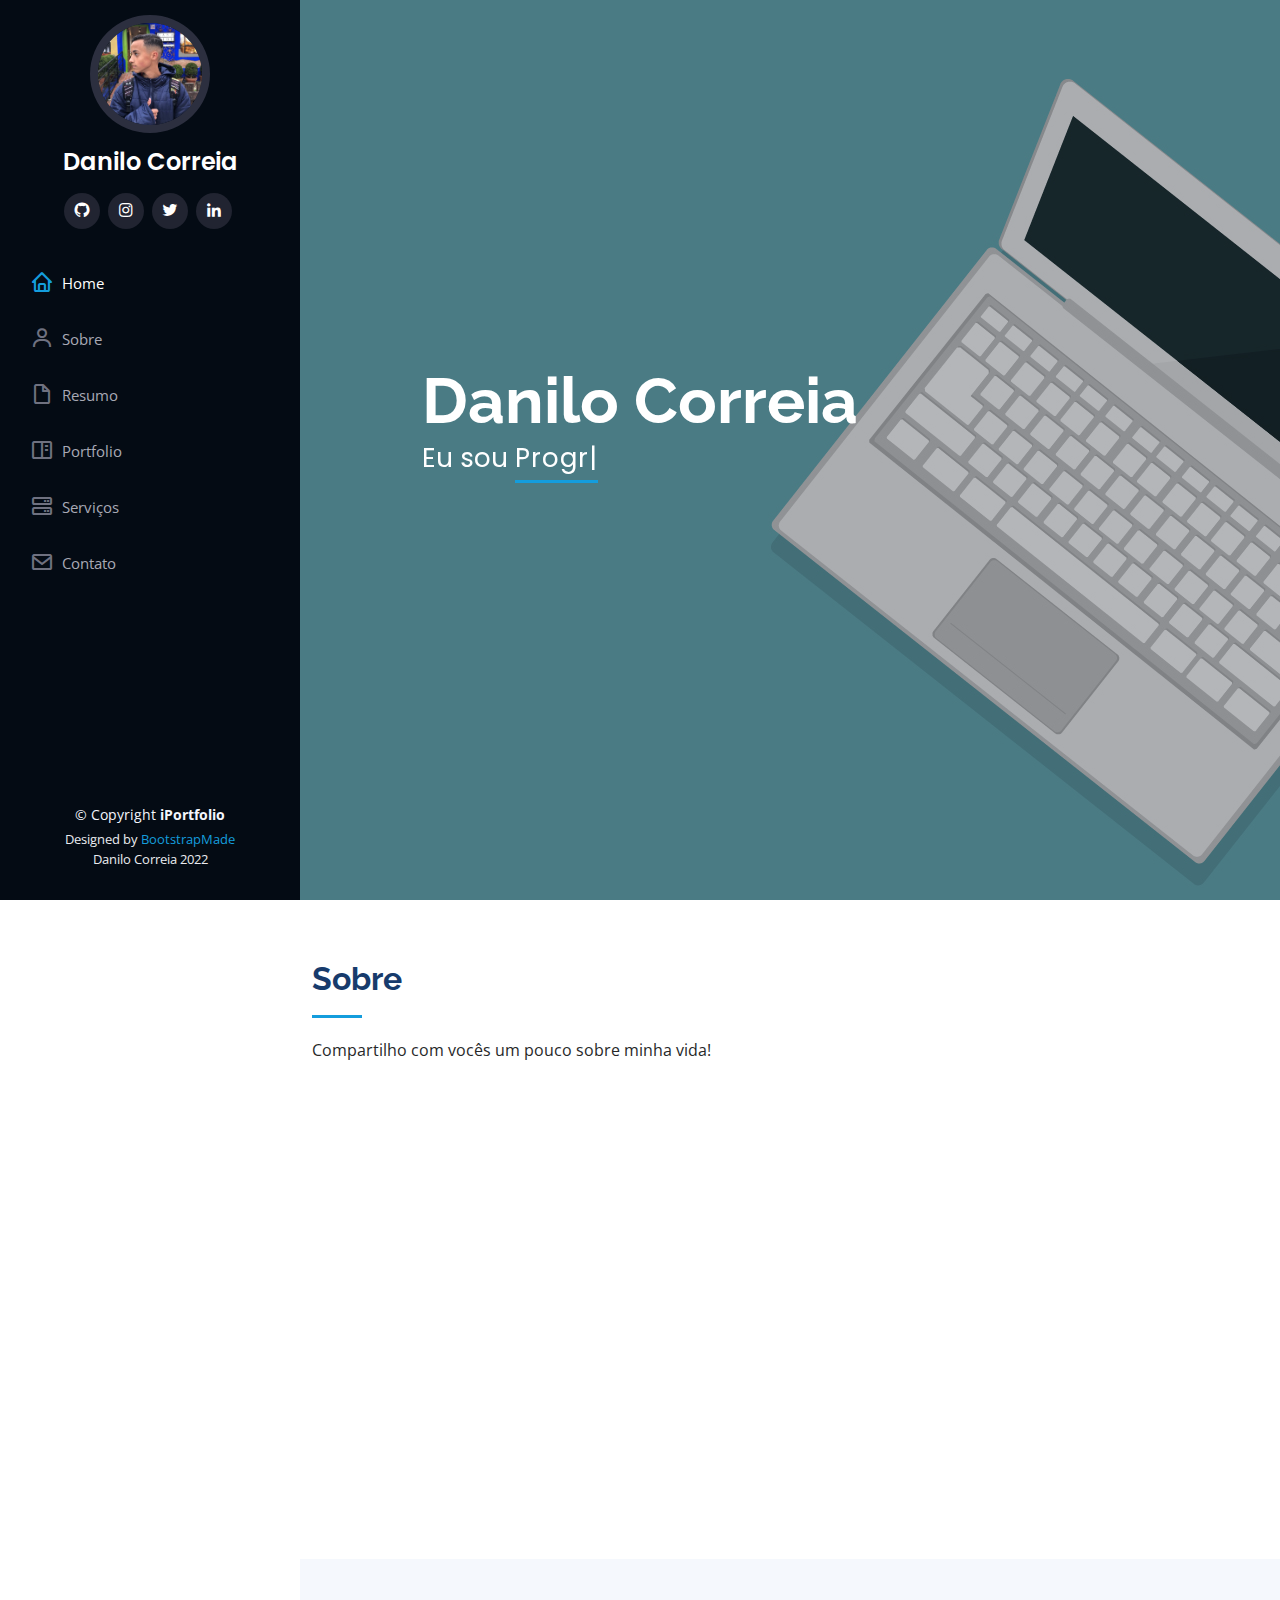
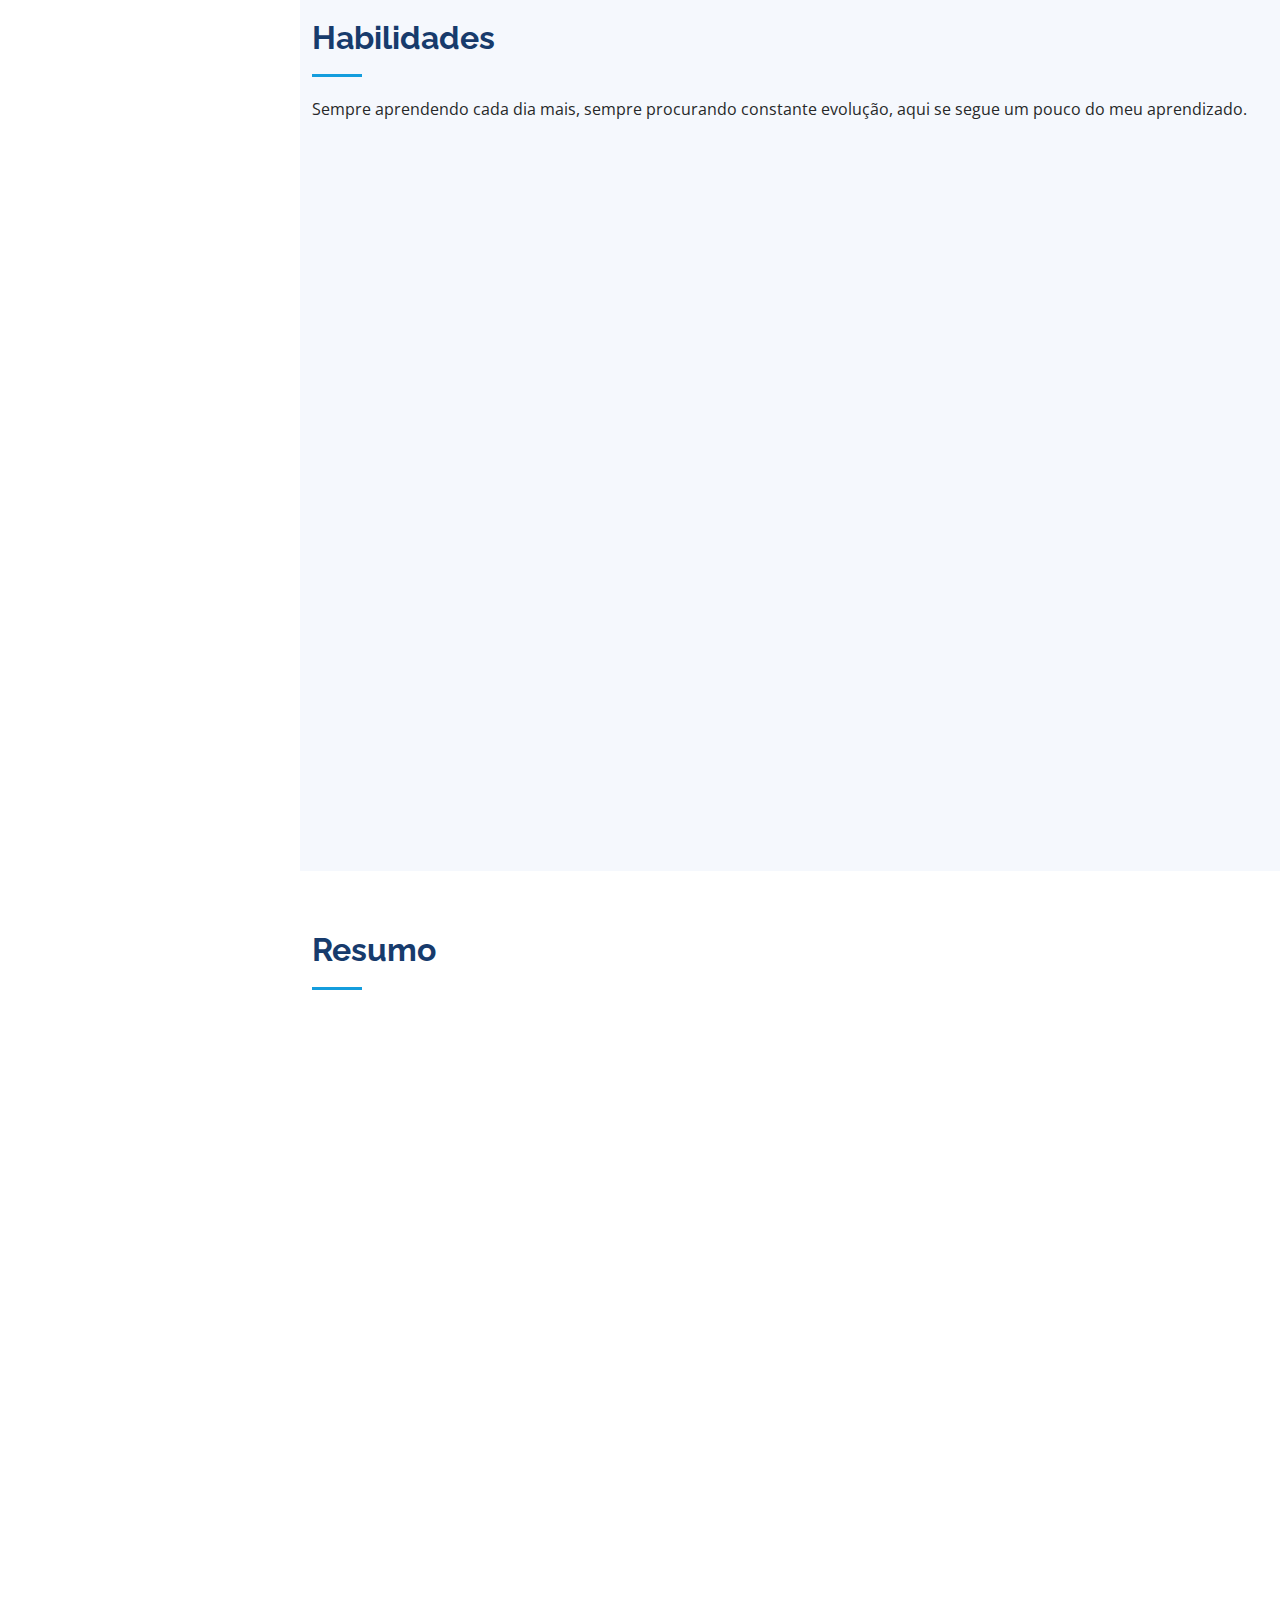
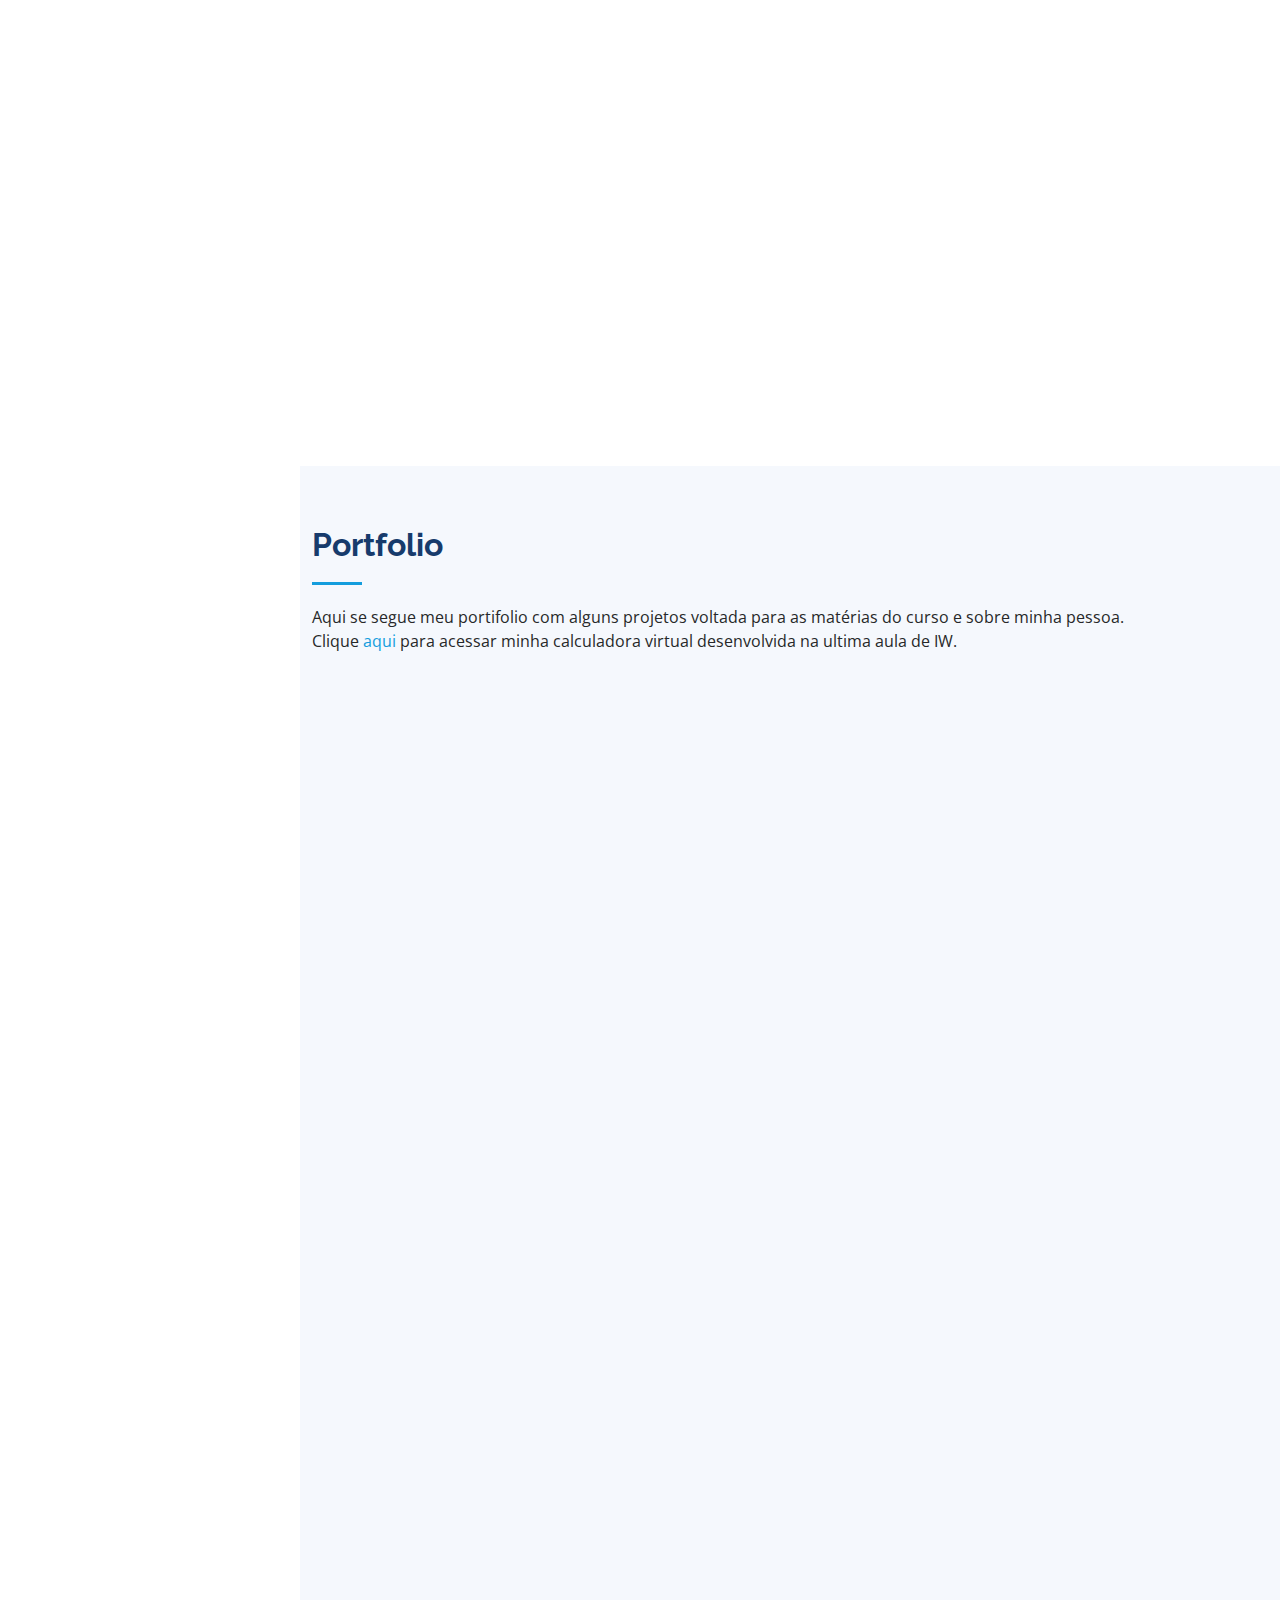
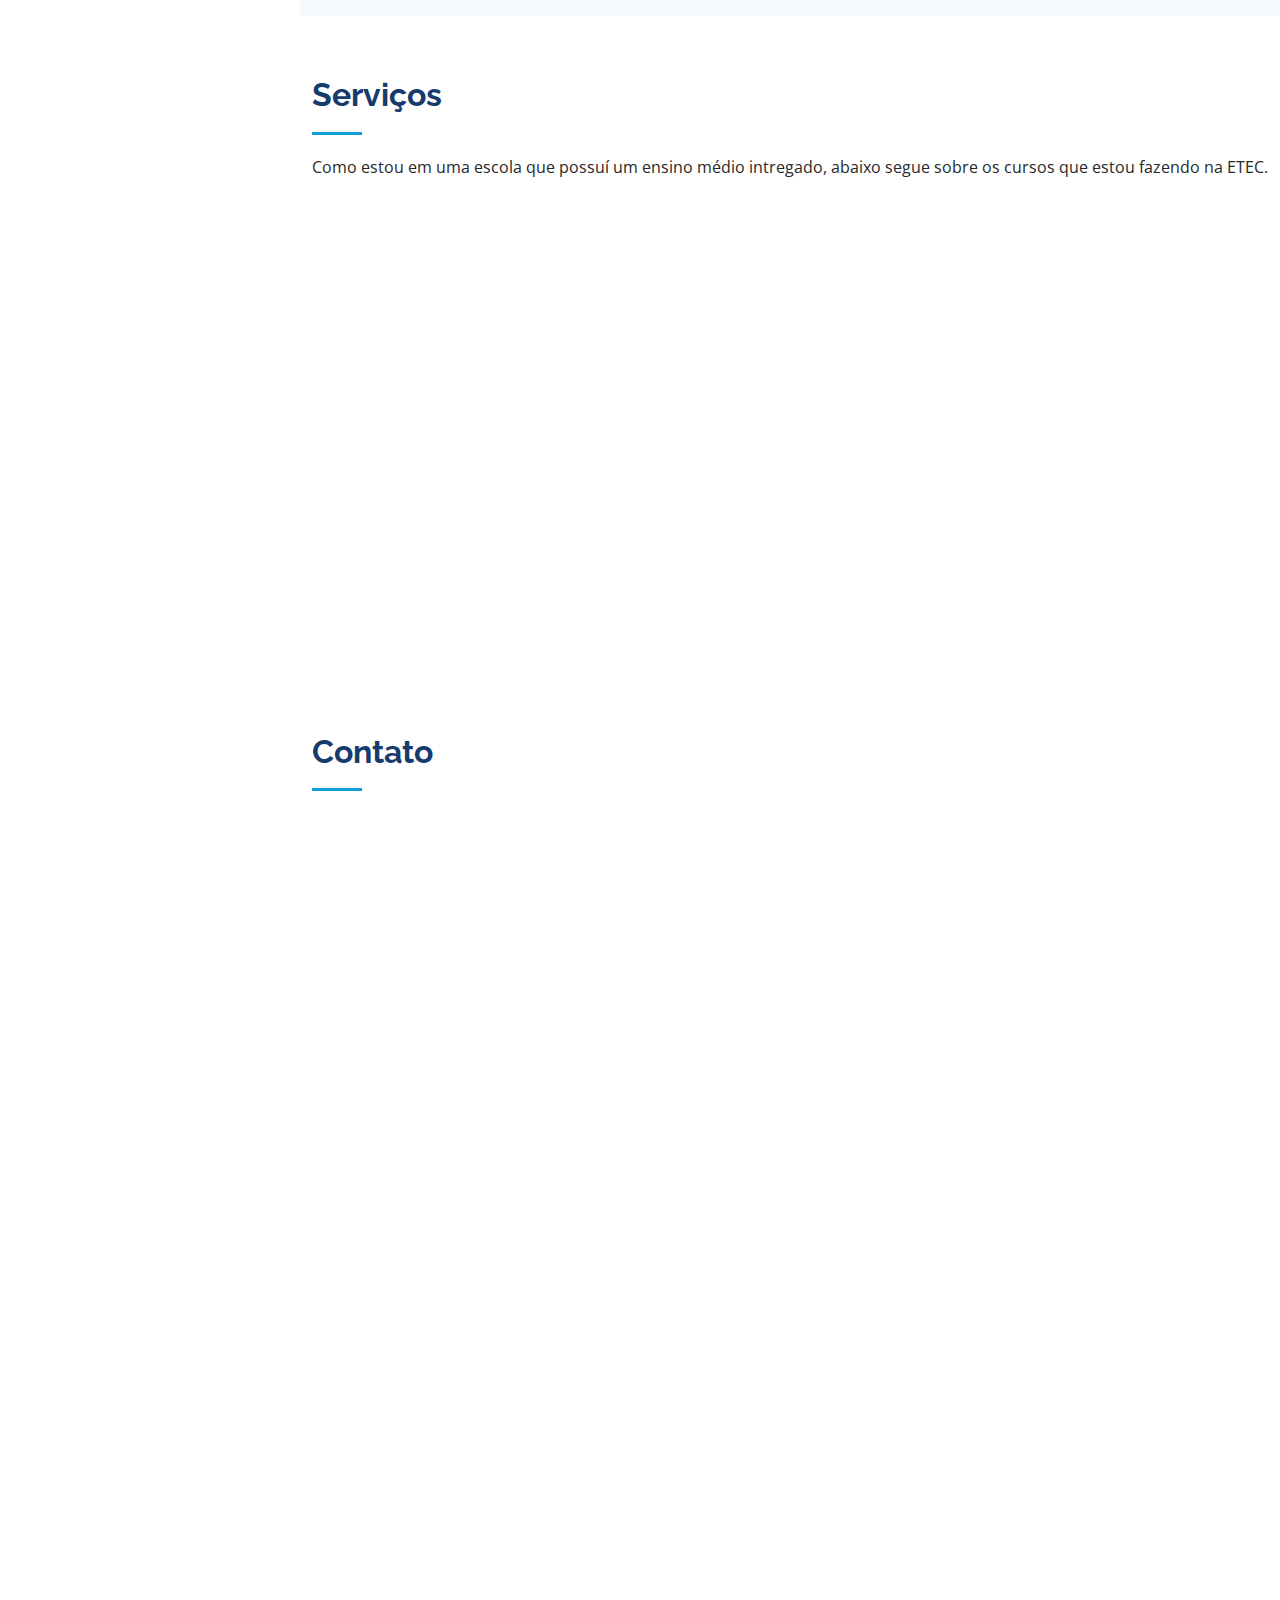
<file: index.html>
<!DOCTYPE html>
<html lang="pt-br">

<head>
  <meta charset="utf-8">
  <meta content="width=device-width, initial-scale=1.0" name="viewport">

  <title>Currículo</title>
  <meta content="" name="description">
  <meta content="" name="keywords">

  <!-- Favicons -->
  <link href="assets/img/favicon1.png" rel="icon">
  <link href="assets/img/apple-touch-icon.png" rel="apple-touch-icon">

  <!-- Google Fonts -->
  <link href="https://fonts.googleapis.com/css?family=Open+Sans:300,300i,400,400i,600,600i,700,700i|Raleway:300,300i,400,400i,500,500i,600,600i,700,700i|Poppins:300,300i,400,400i,500,500i,600,600i,700,700i" rel="stylesheet">

  <!-- Vendor CSS Files -->
  <link href="assets/vendor/aos/aos.css" rel="stylesheet">
  <link href="assets/vendor/bootstrap/css/bootstrap.min.css" rel="stylesheet">
  <link href="assets/vendor/bootstrap-icons/bootstrap-icons.css" rel="stylesheet">
  <link href="assets/vendor/boxicons/css/boxicons.min.css" rel="stylesheet">
  <link href="assets/vendor/glightbox/css/glightbox.min.css" rel="stylesheet">
  <link href="assets/vendor/swiper/swiper-bundle.min.css" rel="stylesheet">

  <!-- Template Main CSS File -->
  <link href="assets/css/style.css" rel="stylesheet">

  <!-- =======================================================
  * Template Name: iPortfolio - v3.9.0
  * Template URL: https://bootstrapmade.com/iportfolio-bootstrap-portfolio-websites-template/
  * Author: BootstrapMade.com
  * License: https://bootstrapmade.com/license/
  ======================================================== -->
</head>

<body>

  <!-- ======= Mobile nav toggle button ======= -->
  <i class="bi bi-list mobile-nav-toggle d-xl-none"></i>

  <!-- ======= Header ======= -->
  <header id="header">
    <div class="d-flex flex-column">

      <div class="profile">
        <img src="assets/img/img1.jpeg" alt="" class="img-fluid rounded-circle">
        <h1 class="text-light"><a href="index.html">Danilo Correia</a></h1>
        <div class="social-links mt-3 text-center">
          <a href="https://github.com/ProjetDaniloCorreia1c" class="github"><i class="bx bxl-github"></i></a>
          <a href="https://www.instagram.com/dancorreia_/" class="instagram"><i class="bx bxl-instagram"></i></a>
          <a href="https://twitter.com/ttdancorreia" class="twitter"><i class="bx bxl-twitter"></i></a>
          <a href="https://www.linkedin.com/in/danilo-correia-185654255/" class="linkedin"><i class="bx bxl-linkedin"></i></a>
        </div>
      </div>

      <nav id="navbar" class="nav-menu navbar">
        <ul>
          <li><a href="#hero" class="nav-link scrollto active"><i class="bx bx-home"></i> <span>Home</span></a></li>
          <li><a href="#about" class="nav-link scrollto"><i class="bx bx-user"></i> <span>Sobre</span></a></li>
          <li><a href="#resume" class="nav-link scrollto"><i class="bx bx-file-blank"></i> <span>Resumo</span></a></li>
          <li><a href="#portfolio" class="nav-link scrollto"><i class="bx bx-book-content"></i> <span>Portfolio</span></a></li>
          <li><a href="#services" class="nav-link scrollto"><i class="bx bx-server"></i> <span>Serviços</span></a></li>
          <li><a href="#contact" class="nav-link scrollto"><i class="bx bx-envelope"></i> <span>Contato</span></a></li>
        </ul>
      </nav><!-- .nav-menu -->
    </div>
  </header><!-- End Header -->

  <!-- ======= Hero Section ======= -->
  <section id="hero" class="d-flex flex-column justify-content-center align-items-center">
    <div class="hero-container" data-aos="fade-in">
      <h1>Danilo Correia</h1>
      <p>Eu sou <span class="typed" data-typed-items="Programador, Estudante, Desenvolvedor"></span></p>
    </div>
  </section><!-- End Hero -->

  <main id="main">

    <!-- ======= About Section ======= -->
    <section id="about" class="about">
      <div class="container">

        <div class="section-title">
          <h2>Sobre</h2>
          <p>Compartilho com vocês um pouco sobre minha vida!</p>
        </div>

        <div class="row">
          <div class="col-lg-4" data-aos="fade-right">
            <img src="assets/img/dan.jpg" class="img-fluid" alt="">
          </div>
          <div class="col-lg-8 pt-4 pt-lg-0 content" data-aos="fade-left">
            <h3>Cursando informática para internet &amp; Intregado ao ensino médio</h3>
            <p class="fst-italic">
             Sempre procurei o melhor para mim, me cobrando muito. Penso que campeão anda com campeão, sempre me cobrei por boas amizades,notas e ter um conhecimento gradativamente melhor.
            </p>
            <div class="row">
              <div class="col-lg-6">
                <ul>
                  <li><i class="bi bi-chevron-right"></i> <strong>Aniversário:</strong> <span>4 jan 2007 </span></li>
                  <li><i class="bi bi-chevron-right"></i> <strong>Website:</strong><span>github.com/ProjetDaniloCorreia1c </span></li>
                  <li><i class="bi bi-chevron-right"></i> <strong>Telefone:</strong> <span>+55 11 951659883 </span></li>
                  <li><i class="bi bi-chevron-right"></i> <strong>Cidade:</strong> <span>Ribeirão Pires, SP </span></li>
                </ul>
              </div>
              <div class="col-lg-6">
                <ul>
                  <li><i class="bi bi-chevron-right"></i> <strong>Idade:</strong> <span> 15</span></li>
                  <li><i class="bi bi-chevron-right"></i> <strong>Grau:</strong> <span> Cursando</span></li>
                  <li><i class="bi bi-chevron-right"></i> <strong>Email:</strong> <span> danilo.correiar07@gmail.com</span></li>
                  <li><i class="bi bi-chevron-right"></i> <strong>Freelance:</strong> <span>Disponível</span></li>
                </ul>
              </div>
            </div>
            <p>
              Estou muito feliz do modo que minha vida está caminhando, com Deus colocando as melhores companhias ao meu lado, os melhores professores, profissionais, alunos e abençoando com saúde. 
            </p>
          </div>
        </div>

      </div>
    </section><!-- End About Section -->

    <!-- ======= Skills Section ======= -->
    <section id="skills" class="skills section-bg">
      <div class="container">

        <div class="section-title">
          <h2>Habilidades</h2>
          <p>Sempre aprendendo cada dia mais, sempre procurando constante evolução, aqui se segue um pouco do meu aprendizado.</p>
        </div>

        <div class="row skills-content">

          <div class="col-lg-6" data-aos="fade-up">

            <div class="progress">
              <span class="skill">HTML <i class="val">70%</i></span>
              <div class="progress-bar-wrap">
                <div class="progress-bar" role="progressbar" aria-valuenow="75" aria-valuemin="0" aria-valuemax="100"></div>
              </div>
            </div>

            <div class="progress">
              <span class="skill">CSS <i class="val">68.5%</i></span>
              <div class="progress-bar-wrap">
                <div class="progress-bar" role="progressbar" aria-valuenow="68" aria-valuemin="0" aria-valuemax="100"></div>
              </div>
            </div>

            <div class="progress">
              <span class="skill">JavaScript <i class="val">5%</i></span>
              <div class="progress-bar-wrap">
                <div class="progress-bar" role="progressbar" aria-valuenow="5" aria-valuemin="0" aria-valuemax="100"></div>
              </div>
            </div>
             <img class="html" src="assets/img/testimonials/giphy (3).gif" alt="gif">

          </div>

          <div class="col-lg-6" data-aos="fade-up" data-aos-delay="100">

            <div class="progress">
              <span class="skill">PHP <i class="val">0%</i></span>
              <div class="progress-bar-wrap">
                <div class="progress-bar" role="progressbar" aria-valuenow="0" aria-valuemin="0" aria-valuemax="100"></div>
              </div>
            </div>

            <div class="progress">
              <span class="skill">Inkscape <i class="val">60%</i></span>
              <div class="progress-bar-wrap">
                <div class="progress-bar" role="progressbar" aria-valuenow="60" aria-valuemin="0" aria-valuemax="100"></div>
              </div>
            </div>

            <div class="progress">
              <span class="skill">Photoshop <i class="val">65%</i></span>
              <div class="progress-bar-wrap">
                <div class="progress-bar" role="progressbar" aria-valuenow="65" aria-valuemin="0" aria-valuemax="100"></div>
              </div>
            </div>

          </div>

        </div>

      </div>
    </section><!-- End Skills Section -->

    <!-- ======= Resume Section ======= -->
    <section id="resume" class="resume">
      <div class="container">

        <div class="section-title">
          <h2>Resumo</h2>
        </div>
        <div class="row">
          <div class="col-lg-6" data-aos="fade-up">
            <h3 class="resume-title"></h3>
            <div class="resume-item pb-0">
              <h4>Danilo Correia</h4>
              <p><em>Eu sempre busco o melhor para mim, sempre procurei ser uma pessoa rssponsável, sempre planejei meus próximos passos, assim garantindo um futuro melhor.</em></p>
            </div>
            <h3 class="resume-title">Educação</h3>
            <div class="resume-item">
              <h4>Ensino fundamental &amp; médio</h4>
              <h5>2018 - 2022</h5>
              <p><em>E.E Senador Casemiro da Rocha / ETEC PROF Maria Cristina Medeiros</em></p>
              <p>Ao longo do meu ensino fundamental, meu irmão comentou sobre uma excelente escola que eu poderia fazer o meu ensino médio, além disso também um curso intregado ao ensino. Minha vontade de entrar era inexplicável, até que um dia esse sonho se tornou realidade.</p>
            </div>
            <div class="resume-item">
              <h4>Ensino médio &amp; Intregado</h4>
              <h5>2022 - present</h5>
              <p><em></em></p>
              <p>Enfim chegou o dia mais esperado da minha vida, o que eu queria se tornou realidade, como todo mundo gosta de sonhar, agora procuro objetivos maiores em minha vida. Fui chamado por uma escola pública diferenciada, o curso que escolhi é Informática para internet, além de ser o melhor curso da ETEC começei a pegar amor pela essa ótima área.</p>
            </div>
            <img class="rota" src="assets/img/policia.jpg" alt="polícia">
          </div>
          <div class="col-lg-6" data-aos="fade-up" data-aos-delay="100">
            <h3 class="resume-title">Extra</h3>
            <div class="resume-item">
              <h4>Ohmori pré-vestibular</h4>
              <h5>2021</h5>
              <p><em>Ribeirão Pires, São Paulo, SP </em></p>
              <ul>
                <li>Cursinho que entrei com o objetivo a passar em vestibulares.</li>
                <li>De segunda a sexta, com prova aos sábados, essa era minha rotina de estudos que durou por um ano.</li>
                <li>No final de 2021, prestei para o vestibular Termomecanica o meu primeiro vestibular prestado e fiz minha inscrição para entrar na ETEC de Ribeirão Pires </li>
                <li>Sou muito grato a Ohmori, onde eu realmente acordei para vida e que meu futuro depende de mim!</li>
              </ul>
            </div>
            <div class="resume-item">
              <h4>Planejamento</h4>
              <h5>2022 - present</h5>
              <ul>
                <li>Ainda é uma incógnita, não sei se vou seguir o sonho de criança, ou procurar trabalhar na melhor aréa pensando no financeiro.</li>                
                <li>Aos 17 anos pretendo prestar a prova da polícia militar do estado de São Paulo (SP) e ao mesmo tempo prestar pro ENEM.
                <li>Não tenho em mente em seguir em outra área, gosto muito de programar e dessa área voltada pra tecnologia, que todos sabemos que é uma ótima escolha por cârencia no mercado da mão de obra.</li>
                <li>Aonde quero chegar, meta é passar em uma faculdade federal e virar ofical das Rondas Ostensivas Tobias de Aguiar(ROTA) polícia militar choque de São Paulo.</li>
              </ul>
            </div>
          </div>
        </div>
                
      </div>
    </section><!-- End Resume Section -->

    <!-- ======= Portfolio Section ======= -->
    <section id="portfolio" class="portfolio section-bg">
      <div class="container">

        <div class="section-title">
          <h2>Portfolio</h2>
          <p>Aqui se segue meu portifolio com alguns projetos voltada para as matérias do curso e sobre minha pessoa.</p>
          <p> Clique <a href="http://projetdanilocorreia1c.github.io/calculadora"> aqui </a> para acessar minha calculadora virtual desenvolvida na ultima aula de IW.</p>         
        </div>

        <div class="row" data-aos="fade-up">
          <div class="col-lg-12 d-flex justify-content-center">
            <ul id="portfolio-flters">
              <li data-filter="*" class="filter-active">Geral</li>
              <li data-filter=".filter-app">Sites</li>
              <li data-filter=".filter-card">Atividades</li>
              <li data-filter=".filter-web">Veja</li>
            </ul>
          </div>
        </div>

        <div class="row portfolio-container" data-aos="fade-up" data-aos-delay="100">

          <div class="col-lg-4 col-md-6 portfolio-item filter-app">
            <div class="portfolio-wrap">
              <img src="assets/img/portfolio/portfolio-1.jpg" class="img-fluid" alt="">
              <div class="portfolio-links">
                <a href="assets/img/portfolio/portfolio-1.jpg" data-gallery="portfolioGallery" class="portfolio-lightbox" title="App 1"><i class="bx bx-plus"></i></a>
                <a href="portfolio-details.html" title="More Details"><i class="bx bx-link"></i></a>
              </div>
            </div>
          </div>

          <div class="col-lg-4 col-md-6 portfolio-item filter-web">
            <div class="portfolio-wrap">
              <img src="assets/img/portfolio/portfolio-2.jpg" class="img-fluid" alt="">
              <div class="portfolio-links">
                <a href="assets/img/portfolio/portfolio-2.jpg" data-gallery="portfolioGallery" class="portfolio-lightbox" title="Web 3"><i class="bx bx-plus"></i></a>
                <a href="portfolio-details.html" title="More Details"><i class="bx bx-link"></i></a>
              </div>
            </div>
          </div>

          <div class="col-lg-4 col-md-6 portfolio-item filter-app">
            <div class="portfolio-wrap">
              <img src="assets/img/portfolio/portfolio-3.jpg" class="img-fluid" alt="">
              <div class="portfolio-links">
                <a href="assets/img/portfolio/portfolio-3.jpg" data-gallery="portfolioGallery" class="portfolio-lightbox" title="App 2"><i class="bx bx-plus"></i></a>
                <a href="portfolio-details.html" title="More Details"><i class="bx bx-link"></i></a>
              </div>
            </div>
          </div>

          <div class="col-lg-4 col-md-6 portfolio-item filter-card">
            <div class="portfolio-wrap">
              <img src="assets/img/portfolio/portfolio-4.jpg" class="img-fluid" alt="">
              <div class="portfolio-links">
                <a href="assets/img/portfolio/portfolio-4.jpg" data-gallery="portfolioGallery" class="portfolio-lightbox" title="Card 2"><i class="bx bx-plus"></i></a>
                <a href="portfolio-details.html" title="More Details"><i class="bx bx-link"></i></a>
              </div>
            </div>
          </div>

          <div class="col-lg-4 col-md-6 portfolio-item filter-app">
            <div class="portfolio-wrap">
              <img src="assets/img/portfolio/portfolio-6.jpg" class="img-fluid" alt="">
              <div class="portfolio-links">
                <a href="assets/img/portfolio/portfolio-6.jpg" data-gallery="portfolioGallery" class="portfolio-lightbox" title="App 3"><i class="bx bx-plus"></i></a>
                <a href="portfolio-details.html" title="More Details"><i class="bx bx-link"></i></a>
              </div>
            </div>
          </div>

          <div class="col-lg-4 col-md-6 portfolio-item filter-card">
            <div class="portfolio-wrap">
              <img src="assets/img/portfolio/portfolio-7.jpg" class="img-fluid" alt="">
              <div class="portfolio-links">
                <a href="assets/img/portfolio/portfolio-7.jpg" data-gallery="portfolioGallery" class="portfolio-lightbox" title="Card 1"><i class="bx bx-plus"></i></a>
                <a href="portfolio-details.html" title="More Details"><i class="bx bx-link"></i></a>
              </div>
            </div>
          </div>

          
          <div class="col-lg-4 col-md-6 portfolio-item filter-card">
            <div class="portfolio-wrap">
              <img src="assets/img/portfolio/portfolio-5.jpg" class="img-fluid" alt="">
              <div class="portfolio-links">
                <a href="assets/img/portfolio/portfolio-7.jpg" data-gallery="portfolioGallery" class="portfolio-lightbox" title="Card 1"><i class="bx bx-plus"></i></a>
                <a href="portfolio-details.html" title="More Details"><i class="bx bx-link"></i></a>
              </div>
            </div>
          </div>

          
          <div class="col-lg-4 col-md-6 portfolio-item filter-card">
            <div class="portfolio-wrap">
              <img src="assets/img/portfolio/portfolio-9.jpg" class="img-fluid" alt="">
              <div class="portfolio-links">
                <a href="assets/img/portfolio/portfolio-7.jpg" data-gallery="portfolioGallery" class="portfolio-lightbox" title="Card 1"><i class="bx bx-plus"></i></a>
                <a href="portfolio-details.html" title="More Details"><i class="bx bx-link"></i></a>
              </div>
            </div>
          </div>

          <div class="col-lg-4 col-md-6 portfolio-item filter-card">
            <div class="portfolio-wrap">
              <img src="assets/img/portfolio/portfolio-10.jpg" class="img-fluid" alt="">
              <div class="portfolio-links">
                <a href="assets/img/portfolio/portfolio-7.jpg" data-gallery="portfolioGallery" class="portfolio-lightbox" title="Card 1"><i class="bx bx-plus"></i></a>
                <a href="portfolio-details.html" title="More Details"><i class="bx bx-link"></i></a>
              </div>
            </div>
          </div>

          

          <div class="col-lg-4 col-md-6 portfolio-item filter-card">
            <div class="portfolio-wrap">
              <img src="assets/img/portfolio/portfolio-8.jpg" class="img-fluid" alt="">
              <div class="portfolio-links">
                <a href="assets/img/portfolio/portfolio-8.jpg" data-gallery="portfolioGallery" class="portfolio-lightbox" title="Card 3"><i class="bx bx-plus"></i></a>
                <a href="portfolio-details.html" title="More Details"><i class="bx bx-link"></i></a>
              </div>
            </div>
          </div>
          <div class="col-lg-4 col-md-6 portfolio-item filter-card">
            <div class="portfolio-wrap">
              <img src="assets/img/portfolio/img_calculadora.png" class="img-fluid" alt="">
              <div class="portfolio-links">
                <a href="assets/img/portfolio/portfolio-7.jpg" data-gallery="portfolioGallery" class="portfolio-lightbox" title="Card 1"><i class="bx bx-plus"></i></a>
                <a href="portfolio-details.html" title="More Details"><i class="bx bx-link"></i></a>
              </div>
            </div>
          </div>
        </div>

      </div>
    </section><!-- End Portfolio Section -->

    <!-- ======= Services Section ======= -->
    <section id="services" class="services">
      <div class="container">

        <div class="section-title">
          <h2>Serviços</h2>
          <p>Como estou em uma escola que possuí um ensino médio intregado, abaixo segue sobre os cursos que estou fazendo na ETEC.</p>
        </div>

        <div class="row">
          <div class="col-lg-4 col-md-6 icon-box" data-aos="fade-up">
            <div class="icon"><i class="bi bi-briefcase"></i></div>
            <h4 class="title"><a href="">PA - Programação e algoritmos</a></h4>
            <p class="description">Consiste em aprender a lógica da programação, atualmente utilizamos Visual G.</p>
          </div>
          <div class="col-lg-4 col-md-6 icon-box" data-aos="fade-up" data-aos-delay="100">
            <div class="icon"><i class="bi bi-card-checklist"></i></div>
            <h4 class="title"><a href="">IW - Interfaces de web</a></h4>
            <p class="description">Atualmente aprendendo o front-end sendo uma matéria muito necessaria, utilizamos o VS CODE.</p>
          </div>
          <div class="col-lg-4 col-md-6 icon-box" data-aos="fade-up" data-aos-delay="200">
            <div class="icon"><i class="bi bi-bar-chart"></i></div>
            <h4 class="title"><a href="">FI - Fundamentos da Informática</a></h4>
            <p class="description">Outra matéria muito importante, terminamos de ver as linguagens de programação agora estamos vendo um pouco de JS(Java Script) no VS Code.</p>
          </div>
          <div class="col-lg-4 col-md-6 icon-box" data-aos="fade-up" data-aos-delay="300">
            <div class="icon"><i class="bi bi-binoculars"></i></div>
            <h4 class="title"><a href="">AD - Artes digitais</a></h4>
            <p class="description">Criando layout para um site, mas já chegamos a fazer logos,pixel art, imagens editadas no PhotoShop e Inkscape.</p>
          </div>
          <div class="col-lg-4 col-md-6 icon-box" data-aos="fade-up" data-aos-delay="400">
            <div class="icon"><i class="bi bi-brightness-high"></i></div>
            <h4 class="title"><a href="">BD - Banco de dados</a></h4>
            <p class="description">Usamos PHP, MySQL, XAMPP e realizando atividades no CMD (Prompt de Comando).</p>
          </div>
          <div class="col-lg-4 col-md-6 icon-box" data-aos="fade-up" data-aos-delay="500">
            <div class="icon"><i class="bi bi-calendar4-week"></i></div>
            <h4 class="title"><a href="">GCW - Gerenciamento de curso web</a></h4>
            <p class="description">Nesta matéria aprendemos a mexer com o exel, word, power point... Realizando atividades bem planejadas!</p>
          </div>
        </div>

      </div>
    </section><!-- End Services Section -->
    
    <!-- ======= Contact Section ======= -->
    <section id="contact" class="contact">
      <div class="container">

        <div class="section-title">
          <h2>Contato</h2>
       
        </div>

        <div class="row" data-aos="fade-in">

          <div class="col-lg-5 d-flex align-items-stretch">
            <div class="info">
              <div class="address">
                <i class="bi bi-geo-alt"></i>
                <h4>Local:</h4>
                <p>São Paulo,R. japira,130</p>
              </div>

              <div class="email">
                <i class="bi bi-envelope"></i>
                <h4>Email:</h4>
                <p>danilo.correiar07@gmail.com</p>
              </div>

              <div class="phone">
                <i class="bi bi-phone"></i>
                <h4>Ligue:</h4>
                <p>+55 11 951659883</p>
              </div> 

              <iframe src="https://www.google.com/maps/embed?pb=!1m14!1m8!1m3!1d3653.215315594674!2d-46.4183093!3d-23.7040038!3m2!1i1024!2i768!4f13.1!3m3!1m2!1s0x94ce6cf6b9a660b5%3A0xb470d63bf1a2159e!2sEtec%20de%20Ribeir%C3%A3o%20Pires!5e0!3m2!1spt-BR!2sbr!4v1665430487704!5m2!1spt-BR!2sbr" width="600" height="450" style="border:0;" allowfullscreen="" loading="lazy" referrerpolicy="no-referrer-when-downgrade"></iframe>
            </div>

          </div>

          <div class="col-lg-7 mt-5 mt-lg-0 d-flex align-items-stretch">
            <form action="forms/contact.php" method="post" role="form" class="php-email-form">
              <div class="row">
                <div class="form-group col-md-6">
                  <label for="name">Seu nome</label>
                  <input type="text" name="name" class="form-control" id="name" required>
                </div>
                <div class="form-group col-md-6">
                  <label for="name">Seu email</label>
                  <input type="email" class="form-control" name="email" id="email" required>
                </div>
              </div>
              <div class="form-group">
                <label for="name">Assunto</label>
                <input type="text" class="form-control" name="subject" id="subject" required>
              </div>
              <div class="form-group">
                <label for="name">Mensagem</label>
                <textarea class="form-control" name="message" rows="10" required></textarea>
              </div>
              <div class="my-3">
                <div class="loading">Loading</div>
                <div class="error-message"></div>
                <div class="sent-message">Your message has been sent. Thank you!</div>
              </div>
              <div class="text-center"><button type="submit">Envie mensagem</button></div>
            </form>
          </div>

        </div>

      </div>
    </section><!-- End Contact Section -->

  </main><!-- End #main -->

  <!-- ======= Footer ======= -->
  <footer id="footer">
    <div class="container">
      <div class="copyright">
        &copy; Copyright <strong><span>iPortfolio</span></strong>
      </div>
      <div class="credits">
        <!-- All the links in the footer should remain intact. -->
        <!-- You can delete the links only if you purchased the pro version. -->
        <!-- Licensing information: https://bootstrapmade.com/license/ -->
        <!-- Purchase the pro version with working PHP/AJAX contact form: https://bootstrapmade.com/iportfolio-bootstrap-portfolio-websites-template/ -->
        Designed by <a href="https://bootstrapmade.com/">BootstrapMade</a>
        <p>Danilo Correia 2022</p>
      </div>
    </div>
  </footer><!-- End  Footer -->

  <a href="#" class="back-to-top d-flex align-items-center justify-content-center"><i class="bi bi-arrow-up-short"></i></a>

  <!-- Vendor JS Files -->
  <script src="assets/vendor/purecounter/purecounter_vanilla.js"></script>
  <script src="assets/vendor/aos/aos.js"></script>
  <script src="assets/vendor/bootstrap/js/bootstrap.bundle.min.js"></script>
  <script src="assets/vendor/glightbox/js/glightbox.min.js"></script>
  <script src="assets/vendor/isotope-layout/isotope.pkgd.min.js"></script>
  <script src="assets/vendor/swiper/swiper-bundle.min.js"></script>
  <script src="assets/vendor/typed.js/typed.min.js"></script>
  <script src="assets/vendor/waypoints/noframework.waypoints.js"></script>
  <script src="assets/vendor/php-email-form/validate.js"></script>

  <!-- Template Main JS File -->
  <script src="assets/js/main.js"></script>

</body>

</html>
</file>
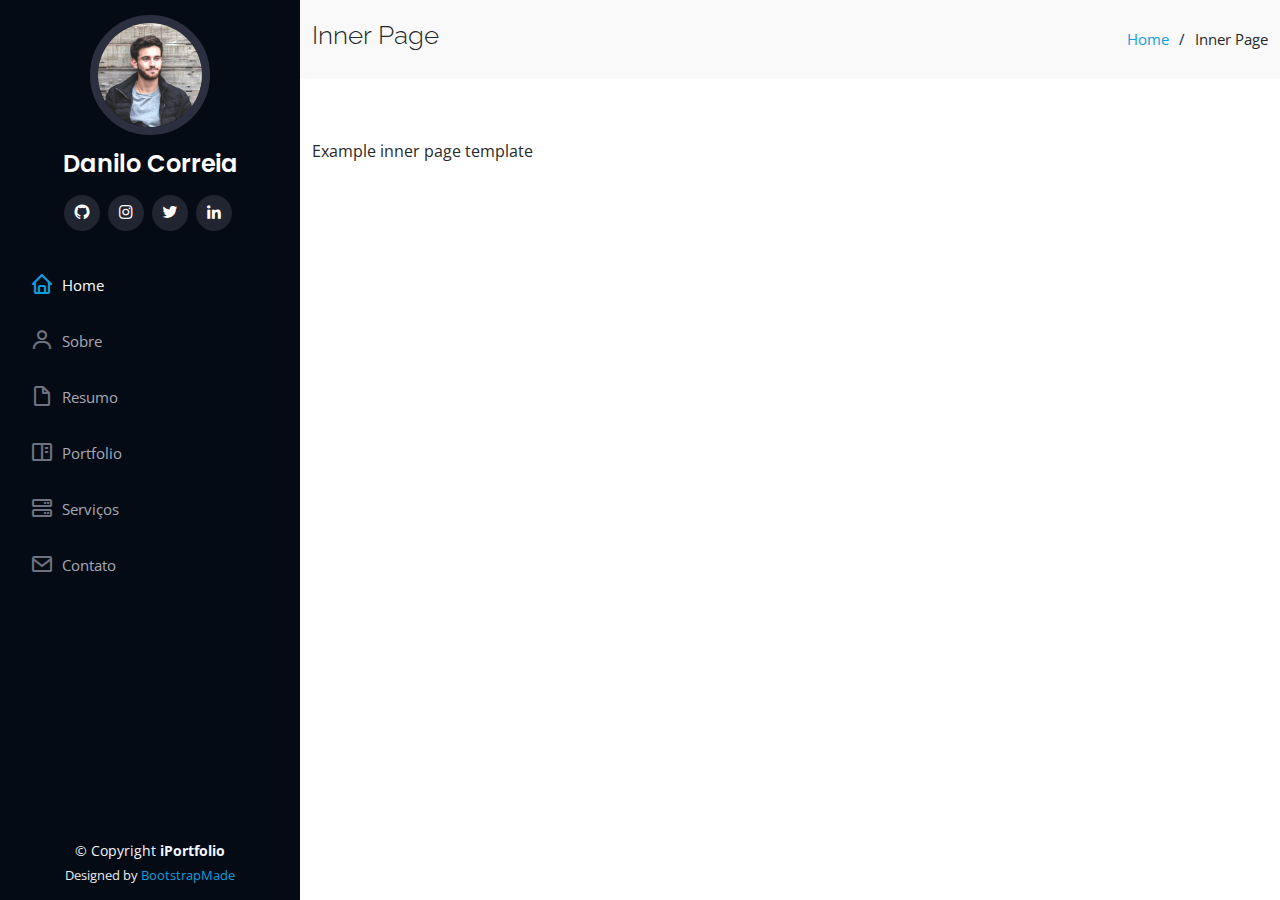
<file: inner-page.html>
<!DOCTYPE html>
<html lang="en">

<head>
  <meta charset="utf-8">
  <meta content="width=device-width, initial-scale=1.0" name="viewport">

  <title>Inner Page - iPortfolio Bootstrap Template</title>
  <meta content="" name="description">
  <meta content="" name="keywords">

  <!-- Favicons -->
  <link href="assets/img/favicon.png" rel="icon">
  <link href="assets/img/apple-touch-icon.png" rel="apple-touch-icon">

  <!-- Google Fonts -->
  <link href="https://fonts.googleapis.com/css?family=Open+Sans:300,300i,400,400i,600,600i,700,700i|Raleway:300,300i,400,400i,500,500i,600,600i,700,700i|Poppins:300,300i,400,400i,500,500i,600,600i,700,700i" rel="stylesheet">

  <!-- Vendor CSS Files -->
  <link href="assets/vendor/aos/aos.css" rel="stylesheet">
  <link href="assets/vendor/bootstrap/css/bootstrap.min.css" rel="stylesheet">
  <link href="assets/vendor/bootstrap-icons/bootstrap-icons.css" rel="stylesheet">
  <link href="assets/vendor/boxicons/css/boxicons.min.css" rel="stylesheet">
  <link href="assets/vendor/glightbox/css/glightbox.min.css" rel="stylesheet">
  <link href="assets/vendor/swiper/swiper-bundle.min.css" rel="stylesheet">

  <!-- Template Main CSS File -->
  <link href="assets/css/style.css" rel="stylesheet">

  <!-- =======================================================
  * Template Name: iPortfolio - v3.9.0
  * Template URL: https://bootstrapmade.com/iportfolio-bootstrap-portfolio-websites-template/
  * Author: BootstrapMade.com
  * License: https://bootstrapmade.com/license/
  ======================================================== -->
</head>

<body>

  <!-- ======= Mobile nav toggle button ======= -->
  <i class="bi bi-list mobile-nav-toggle d-xl-none"></i>

  <!-- ======= Header ======= -->
  <header id="header">
    <div class="d-flex flex-column">

      <div class="profile">
        <img src="assets/img/profile-img.jpg" alt="" class="img-fluid rounded-circle">
        <h1 class="text-light"><a href="index.html">Danilo Correia</a></h1>
        <div class="social-links mt-3 text-center">
          <a href="https://github.com/ProjetDaniloCorreia1c" class="github"><i class="bx bxl-github"></i></a>
          <a href="https://www.instagram.com/dancorreia_/" class="instagram"><i class="bx bxl-instagram"></i></a>
          <a href="https://twitter.com/ttdancorreia" class="twitter"><i class="bx bxl-twitter"></i></a>
          <a href="https://www.linkedin.com/in/danilo-correia-185654255/" class="linkedin"><i class="bx bxl-linkedin"></i></a>
        </div>
      </div>

      <nav id="navbar" class="nav-menu navbar">
        <ul>
          <li><a href="#hero" class="nav-link scrollto active"><i class="bx bx-home"></i> <span>Home</span></a></li>
          <li><a href="#about" class="nav-link scrollto"><i class="bx bx-user"></i> <span>Sobre</span></a></li>
          <li><a href="#resume" class="nav-link scrollto"><i class="bx bx-file-blank"></i> <span>Resumo</span></a></li>
          <li><a href="#portfolio" class="nav-link scrollto"><i class="bx bx-book-content"></i> <span>Portfolio</span></a></li>
          <li><a href="#services" class="nav-link scrollto"><i class="bx bx-server"></i> <span>Serviços</span></a></li>
          <li><a href="#contact" class="nav-link scrollto"><i class="bx bx-envelope"></i> <span>Contato</span></a></li>
        </ul>
      </nav><!-- .nav-menu -->
    </div>
  </header><!-- End Header -->

  <main id="main">

    <!-- ======= Breadcrumbs ======= -->
    <section class="breadcrumbs">
      <div class="container">

        <div class="d-flex justify-content-between align-items-center">
          <h2>Inner Page</h2>
          <ol>
            <li><a href="index.html">Home</a></li>
            <li>Inner Page</li>
          </ol>
        </div>

      </div>
    </section><!-- End Breadcrumbs -->

    <section class="inner-page">
      <div class="container">
        <p>
          Example inner page template
        </p>
      </div>
    </section>

  </main><!-- End #main -->

  <!-- ======= Footer ======= -->
  <footer id="footer">
    <div class="container">
      <div class="copyright">
        &copy; Copyright <strong><span>iPortfolio</span></strong>
      </div>
      <div class="credits">
        <!-- All the links in the footer should remain intact. -->
        <!-- You can delete the links only if you purchased the pro version. -->
        <!-- Licensing information: https://bootstrapmade.com/license/ -->
        <!-- Purchase the pro version with working PHP/AJAX contact form: https://bootstrapmade.com/iportfolio-bootstrap-portfolio-websites-template/ -->
        Designed by <a href="https://bootstrapmade.com/">BootstrapMade</a>
      </div>
    </div>
  </footer><!-- End  Footer -->

  <a href="#" class="back-to-top d-flex align-items-center justify-content-center"><i class="bi bi-arrow-up-short"></i></a>

  <!-- Vendor JS Files -->
  <script src="assets/vendor/purecounter/purecounter_vanilla.js"></script>
  <script src="assets/vendor/aos/aos.js"></script>
  <script src="assets/vendor/bootstrap/js/bootstrap.bundle.min.js"></script>
  <script src="assets/vendor/glightbox/js/glightbox.min.js"></script>
  <script src="assets/vendor/isotope-layout/isotope.pkgd.min.js"></script>
  <script src="assets/vendor/swiper/swiper-bundle.min.js"></script>
  <script src="assets/vendor/typed.js/typed.min.js"></script>
  <script src="assets/vendor/waypoints/noframework.waypoints.js"></script>
  <script src="assets/vendor/php-email-form/validate.js"></script>

  <!-- Template Main JS File -->
  <script src="assets/js/main.js"></script>

</body>

</html>
</file>
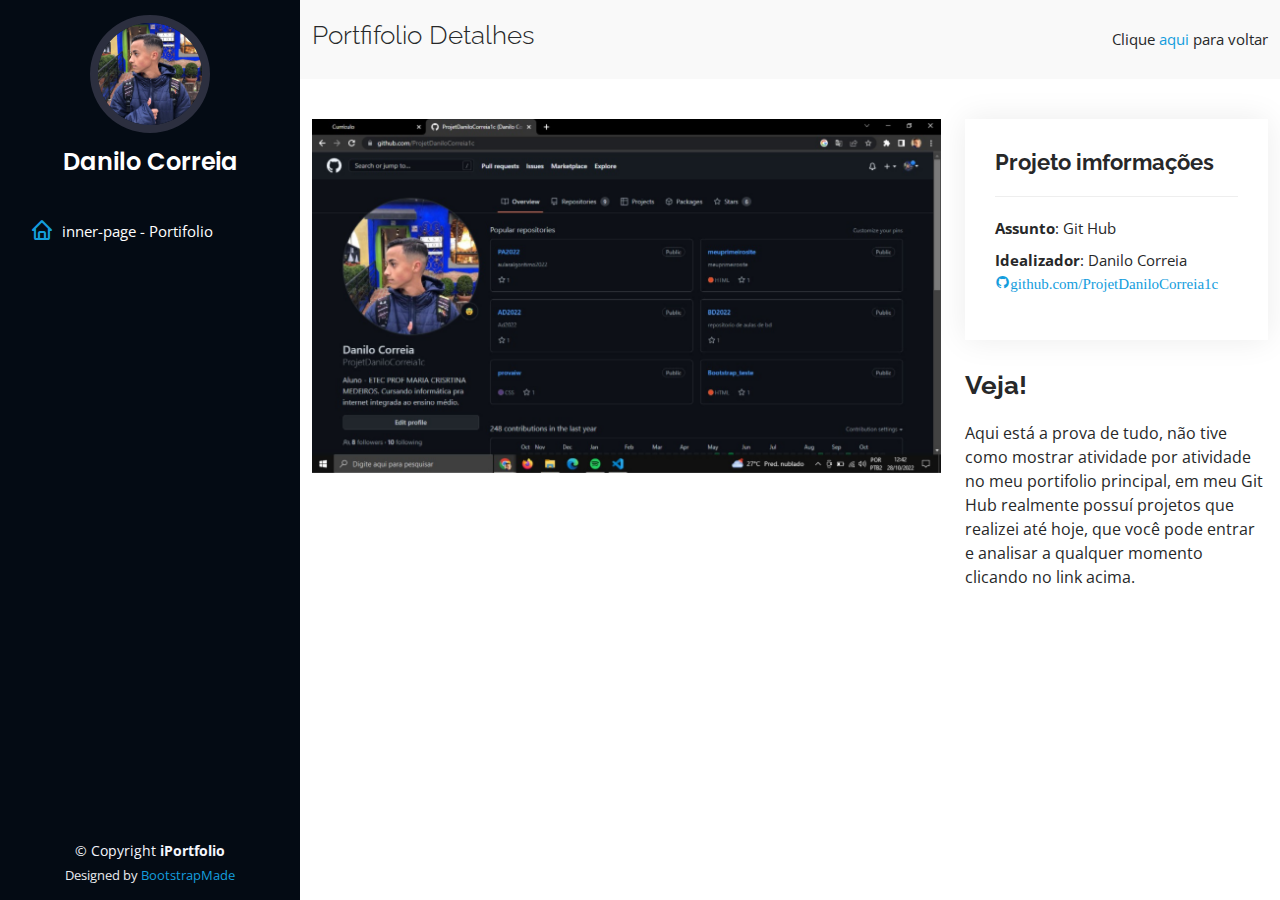
<file: portfolio-details.html>
<!DOCTYPE html>
<html lang="pt-br">

<head>
  <meta charset="utf-8">
  <meta content="width=device-width, initial-scale=1.0" name="viewport">

  <title>Portfolio Details - iPortfolio Bootstrap Template</title>
  <meta content="" name="description">
  <meta content="" name="keywords">

  <!-- Favicons -->
  <link href="assets/img/favicon.png" rel="icon">
  <link href="assets/img/apple-touch-icon.png" rel="apple-touch-icon">

  <!-- Google Fonts -->
  <link href="https://fonts.googleapis.com/css?family=Open+Sans:300,300i,400,400i,600,600i,700,700i|Raleway:300,300i,400,400i,500,500i,600,600i,700,700i|Poppins:300,300i,400,400i,500,500i,600,600i,700,700i" rel="stylesheet">

  <!-- Vendor CSS Files -->
  <link href="assets/vendor/aos/aos.css" rel="stylesheet">
  <link href="assets/vendor/bootstrap/css/bootstrap.min.css" rel="stylesheet">
  <link href="assets/vendor/bootstrap-icons/bootstrap-icons.css" rel="stylesheet">
  <link href="assets/vendor/boxicons/css/boxicons.min.css" rel="stylesheet">
  <link href="assets/vendor/glightbox/css/glightbox.min.css" rel="stylesheet">
  <link href="assets/vendor/swiper/swiper-bundle.min.css" rel="stylesheet">

  <!-- Template Main CSS File -->
  <link href="assets/css/style.css" rel="stylesheet">

  <!-- =======================================================
  * Template Name: iPortfolio - v3.9.0
  * Template URL: https://bootstrapmade.com/iportfolio-bootstrap-portfolio-websites-template/
  * Author: BootstrapMade.com
  * License: https://bootstrapmade.com/license/
  ======================================================== -->
</head>

<body>

  <!-- ======= Mobile nav toggle button ======= -->
  <i class="bi bi-list mobile-nav-toggle d-xl-none"></i>

  <!-- ======= Header ======= -->
  <header id="header">
    <div class="d-flex flex-column">
      <div class="profile">
        <img src="assets/img/img1.jpeg" alt="" class="img-fluid rounded-circle">
        <h1 class="text-light"><a href="index.html">Danilo Correia</a></h1>
      </div>
      <nav id="navbar" class="nav-menu navbar">
        <ul>
          <li><a href="#hero" class="nav-link scrollto active"><i class="bx bx-home"></i> <span>inner-page - Portifolio</span></a></li>
        </ul>
      </nav><!-- .nav-menu -->
    </div>
  </header><!-- End Header -->

  <main id="main">

    <!-- ======= Breadcrumbs ======= -->
    <section id="breadcrumbs" class="breadcrumbs">
      <div class="container">

        <div class="d-flex justify-content-between align-items-center">
          <h2>Portfifolio Detalhes</h2>
          <ol>
            <li> Clique <a href="index.html"> aqui </a> para voltar</li>
          </ol>
        </div>

      </div>
    </section><!-- End Breadcrumbs -->

    <!-- ======= Portfolio Details Section ======= -->
    <section id="portfolio-details" class="portfolio-details">
      <div class="container">

        <div class="row gy-4">

          <div class="col-lg-8">
            <div class="portfolio-details-slider swiper">
              <div class="swiper-wrapper align-items-center">

                <div class="swiper-slide">
                  <img src="assets/img/portfolio/portfolio-details-1.jpg" alt="">
                </div>

              </div>
              <div class="swiper-pagination"></div>
            </div>
          </div>

          <div class="col-lg-4">
            <div class="portfolio-info">
              <h3>Projeto imformações</h3>
              <ul>
                <li><strong>Assunto</strong>: Git Hub</li>
                <li><strong>Idealizador</strong>: Danilo Correia</li>
                <a href="https://github.com/ProjetDaniloCorreia1c" class="github"><i class="bx bxl-github">github.com/ProjetDaniloCorreia1c</i></a>
              </ul>
            </div>
            <div class="portfolio-description">
              <h2>Veja!</h2>
              <p>
                Aqui está a prova de tudo, não tive como mostrar atividade por atividade no meu portifolio principal, em meu Git Hub realmente possuí projetos que realizei até hoje, que você pode entrar e analisar a qualquer momento clicando no link acima.
              </p>
            </div>
          </div>

        </div>

      </div>
    </section><!-- End Portfolio Details Section -->

  </main><!-- End #main -->

  <!-- ======= Footer ======= -->
  <footer id="footer">
    <div class="container">
      <div class="copyright">
        &copy; Copyright <strong><span>iPortfolio</span></strong>
      </div>
      <div class="credits">
        <!-- All the links in the footer should remain intact. -->
        <!-- You can delete the links only if you purchased the pro version. -->
        <!-- Licensing information: https://bootstrapmade.com/license/ -->
        <!-- Purchase the pro version with working PHP/AJAX contact form: https://bootstrapmade.com/iportfolio-bootstrap-portfolio-websites-template/ -->
        Designed by <a href="https://bootstrapmade.com/">BootstrapMade</a>
      </div>
    </div>
  </footer><!-- End  Footer -->

  <a href="#" class="back-to-top d-flex align-items-center justify-content-center"><i class="bi bi-arrow-up-short"></i></a>

  <!-- Vendor JS Files -->
  <script src="assets/vendor/purecounter/purecounter_vanilla.js"></script>
  <script src="assets/vendor/aos/aos.js"></script>
  <script src="assets/vendor/bootstrap/js/bootstrap.bundle.min.js"></script>
  <script src="assets/vendor/glightbox/js/glightbox.min.js"></script>
  <script src="assets/vendor/isotope-layout/isotope.pkgd.min.js"></script>
  <script src="assets/vendor/swiper/swiper-bundle.min.js"></script>
  <script src="assets/vendor/typed.js/typed.min.js"></script>
  <script src="assets/vendor/waypoints/noframework.waypoints.js"></script>
  <script src="assets/vendor/php-email-form/validate.js"></script>

  <!-- Template Main JS File -->
  <script src="assets/js/main.js"></script>

</body>

</html>
</file>
<file: assets/css/style.css>
/**
* Template Name: iPortfolio - v3.9.0
* Template URL: https://bootstrapmade.com/iportfolio-bootstrap-portfolio-websites-template/
* Author: BootstrapMade.com
* License: https://bootstrapmade.com/license/
*/

/*--------------------------------------------------------------
# General
--------------------------------------------------------------*/
body {
  font-family: "Open Sans", sans-serif;
  color: #272829;
}

a {
  color: #149ddd;
  text-decoration: none;
}

a:hover {
  color: #37b3ed;
  text-decoration: none;
}

h1,
h2,
h3,
h4,
h5,
h6 {
  font-family: "Raleway", sans-serif;
}

/*--------------------------------------------------------------
# Back to top button
--------------------------------------------------------------*/
.back-to-top {
  position: fixed;
  visibility: hidden;
  opacity: 0;
  right: 15px;
  bottom: 15px;
  z-index: 996;
  background: #149ddd;
  width: 40px;
  height: 40px;
  border-radius: 50px;
  transition: all 0.4s;
}

.back-to-top i {
  font-size: 28px;
  color: #fff;
  line-height: 0;
}

.back-to-top:hover {
  background: #2eafec;
  color: #fff;
}

.back-to-top.active {
  visibility: visible;
  opacity: 1;
}

/*--------------------------------------------------------------
# Header
--------------------------------------------------------------*/
#header {
  position: fixed;
  top: 0;
  left: 0;
  bottom: 0;
  width: 300px;
  transition: all ease-in-out 0.5s;
  z-index: 9997;
  transition: all 0.5s;
  padding: 0 15px;
  background: #040b14;
  overflow-y: auto;
}

#header .profile img {
  margin: 15px auto;
  display: block;
  width: 120px;
  border: 8px solid #2c2f3f;
}

#header .profile h1 {
  font-size: 24px;
  margin: 0;
  padding: 0;
  font-weight: 600;
  -moz-text-align-last: center;
  text-align-last: center;
  font-family: "Poppins", sans-serif;
}

#header .profile h1 a,
#header .profile h1 a:hover {
  color: #fff;
  text-decoration: none;
}

#header .profile .social-links a {
  font-size: 18px;
  display: inline-block;
  background: #212431;
  color: #fff;
  line-height: 1;
  padding: 8px 0;
  margin-right: 4px;
  border-radius: 50%;
  text-align: center;
  width: 36px;
  height: 36px;
  transition: 0.3s;
}

#header .profile .social-links a:hover {
  background: #149ddd;
  color: #fff;
  text-decoration: none;
}

#main {
  margin-left: 300px;
}

@media (max-width: 1199px) {
  #header {
    left: -300px;
  }

  #main {
    margin-left: 0;
  }
}

/*--------------------------------------------------------------
# Navigation Menu
--------------------------------------------------------------*/
/* Desktop Navigation */
.nav-menu {
  padding: 30px 0 0 0;
}

.nav-menu * {
  margin: 0;
  padding: 0;
  list-style: none;
}

.nav-menu>ul>li {
  position: relative;
  white-space: nowrap;
}

.nav-menu a,
.nav-menu a:focus {
  display: flex;
  align-items: center;
  color: #a8a9b4;
  padding: 12px 15px;
  margin-bottom: 8px;
  transition: 0.3s;
  font-size: 15px;
}

.nav-menu a i,
.nav-menu a:focus i {
  font-size: 24px;
  padding-right: 8px;
  color: #6f7180;
}

.nav-menu a:hover,
.nav-menu .active,
.nav-menu .active:focus,
.nav-menu li:hover>a {
  text-decoration: none;
  color: #fff;
}

.nav-menu a:hover i,
.nav-menu .active i,
.nav-menu .active:focus i,
.nav-menu li:hover>a i {
  color: #149ddd;
}

/* Mobile Navigation */
.mobile-nav-toggle {
  position: fixed;
  right: 15px;
  top: 15px;
  z-index: 9998;
  border: 0;
  font-size: 24px;
  transition: all 0.4s;
  outline: none !important;
  background-color: #149ddd;
  color: #fff;
  width: 40px;
  height: 40px;
  display: inline-flex;
  align-items: center;
  justify-content: center;
  line-height: 0;
  border-radius: 50px;
  cursor: pointer;
}

.mobile-nav-active {
  overflow: hidden;
}

.mobile-nav-active #header {
  left: 0;
}

/*--------------------------------------------------------------
# Hero Section
--------------------------------------------------------------*/
#hero {
  width: 100%;
  height: 100vh;
  background: url("../img/hero-bg1.png") top center;
  background-size: cover;
}

#hero:before {
  content: "";
  background: rgba(5, 13, 24, 0.3);
  position: absolute;
  bottom: 0;
  top: 0;
  left: 0;
  right: 0;
  z-index: 1;
}

#hero .hero-container {
  position: relative;
  z-index: 2;
  min-width: 300px;
}

#hero h1 {
  margin: 0 0 10px 0;
  font-size: 64px;
  font-weight: 700;
  line-height: 56px;
  color: #fff;
}

#hero p {
  color: #fff;
  margin-bottom: 50px;
  font-size: 26px;
  font-family: "Poppins", sans-serif;
}

#hero p span {
  color: #fff;
  padding-bottom: 4px;
  letter-spacing: 1px;
  border-bottom: 3px solid #149ddd;
}

@media (min-width: 1024px) {
  #hero {
    background-attachment: fixed;
  }
}

@media (max-width: 768px) {
  #hero h1 {
    font-size: 28px;
    line-height: 36px;
  }

  #hero h2 {
    font-size: 18px;
    line-height: 24px;
    margin-bottom: 30px;
  }
}

/*--------------------------------------------------------------
# Sections General
--------------------------------------------------------------*/
section {
  padding: 60px 0;
  overflow: hidden;
}

.section-bg {
  background: #f5f8fd;
}

.section-title {
  padding-bottom: 30px;
}

.section-title h2 {
  font-size: 32px;
  font-weight: bold;
  margin-bottom: 20px;
  padding-bottom: 20px;
  position: relative;
  color: #173b6c;
}

.section-title h2::after {
  content: "";
  position: absolute;
  display: block;
  width: 50px;
  height: 3px;
  background: #149ddd;
  bottom: 0;
  left: 0;
}

.section-title p {
  margin-bottom: 0;
}

/*--------------------------------------------------------------
# About
--------------------------------------------------------------*/
.about .content h3 {
  font-weight: 700;
  font-size: 26px;
  color: #173b6c;
}

.about .content ul {
  list-style: none;
  padding: 0;
}

.about .content ul li {
  margin-bottom: 20px;
  display: flex;
  align-items: center;
}

.about .content ul strong {
  margin-right: 10px;
}

.about .content ul i {
  font-size: 16px;
  margin-right: 5px;
  color: #149ddd;
  line-height: 0;
}

.about .content p:last-child {
  margin-bottom: 0;
}

/*--------------------------------------------------------------
# Facts
--------------------------------------------------------------*/
.facts {
  padding-bottom: 30px;
}

.facts .count-box {
  padding: 30px;
  width: 100%;
}

.facts .count-box i {
  display: block;
  font-size: 44px;
  color: #149ddd;
  float: left;
  line-height: 0;
}

.facts .count-box span {
  font-size: 48px;
  line-height: 40px;
  display: block;
  font-weight: 700;
  color: #050d18;
  margin-left: 60px;
}

.facts .count-box p {
  padding: 15px 0 0 0;
  margin: 0 0 0 60px;
  font-family: "Raleway", sans-serif;
  font-size: 14px;
  color: #122f57;
}

.facts .count-box a {
  font-weight: 600;
  display: block;
  margin-top: 20px;
  color: #122f57;
  font-size: 15px;
  font-family: "Poppins", sans-serif;
  transition: ease-in-out 0.3s;
}

.facts .count-box a:hover {
  color: #1f5297;
}

/*--------------------------------------------------------------
# Akills
--------------------------------------------------------------*/
.skills .progress {
  height: 60px;
  display: block;
  background: none;
  border-radius: 0;
}

.skills .progress .skill {
  padding: 0;
  margin: 0 0 6px 0;
  text-transform: uppercase;
  display: block;
  font-weight: 600;
  font-family: "Poppins", sans-serif;
  color: #050d18;
}

.skills .progress .skill .val {
  float: right;
  font-style: normal;
}

.skills .progress-bar-wrap {
  background: #dce8f8;
  height: 10px;
}

.skills .progress-bar {
  width: 1px;
  height: 10px;
  transition: 0.9s;
  background-color: #149ddd;
}

/*--------------------------------------------------------------
# Resume
--------------------------------------------------------------*/
.resume .resume-title {
  font-size: 26px;
  font-weight: 700;
  margin-top: 20px;
  margin-bottom: 20px;
  color: #050d18;
}

.resume .resume-item {
  padding: 0 0 20px 20px;
  margin-top: -2px;
  border-left: 2px solid #1f5297;
  position: relative;
}

.resume .resume-item h4 {
  line-height: 18px;
  font-size: 18px;
  font-weight: 600;
  text-transform: uppercase;
  font-family: "Poppins", sans-serif;
  color: #050d18;
  margin-bottom: 10px;
}

.resume .resume-item h5 {
  font-size: 16px;
  background: #e4edf9;
  padding: 5px 15px;
  display: inline-block;
  font-weight: 600;
  margin-bottom: 10px;
}

.resume .resume-item ul {
  padding-left: 20px;
}

.resume .resume-item ul li {
  padding-bottom: 10px;
}

.resume .resume-item:last-child {
  padding-bottom: 0;
}

.resume .resume-item::before {
  content: "";
  position: absolute;
  width: 16px;
  height: 16px;
  border-radius: 50px;
  left: -9px;
  top: 0;
  background: #fff;
  border: 2px solid #1f5297;
}

/*--------------------------------------------------------------
# Portfolio
--------------------------------------------------------------*/
.portfolio .portfolio-item {
  margin-bottom: 30px;
}

.portfolio #portfolio-flters {
  padding: 0;
  margin: 0 auto 35px auto;
  list-style: none;
  text-align: center;
  background: #fff;
  border-radius: 50px;
  padding: 2px 15px;
}

.portfolio #portfolio-flters li {
  cursor: pointer;
  display: inline-block;
  padding: 10px 15px 8px 15px;
  font-size: 14px;
  font-weight: 600;
  line-height: 1;
  text-transform: uppercase;
  color: #272829;
  margin-bottom: 5px;
  transition: all 0.3s ease-in-out;
}

.portfolio #portfolio-flters li:hover,
.portfolio #portfolio-flters li.filter-active {
  color: #149ddd;
}

.portfolio #portfolio-flters li:last-child {
  margin-right: 0;
}

.portfolio .portfolio-wrap {
  transition: 0.3s;
  position: relative;
  overflow: hidden;
  z-index: 1;
}

.portfolio .portfolio-wrap::before {
  content: "";
  background: rgba(255, 255, 255, 0.5);
  position: absolute;
  left: 0;
  right: 0;
  top: 0;
  bottom: 0;
  transition: all ease-in-out 0.3s;
  z-index: 2;
  opacity: 0;
}

.portfolio .portfolio-wrap .portfolio-links {
  opacity: 1;
  left: 0;
  right: 0;
  bottom: -60px;
  z-index: 3;
  position: absolute;
  transition: all ease-in-out 0.3s;
  display: flex;
  justify-content: center;
}

.portfolio .portfolio-wrap .portfolio-links a {
  color: #fff;
  font-size: 28px;
  text-align: center;
  background: rgba(20, 157, 221, 0.75);
  transition: 0.3s;
  width: 50%;
}

.portfolio .portfolio-wrap .portfolio-links a:hover {
  background: rgba(20, 157, 221, 0.95);
}

.portfolio .portfolio-wrap .portfolio-links a+a {
  border-left: 1px solid #37b3ed;
}

.portfolio .portfolio-wrap:hover::before {
  top: 0;
  left: 0;
  right: 0;
  bottom: 0;
  opacity: 1;
}

.portfolio .portfolio-wrap:hover .portfolio-links {
  opacity: 1;
  bottom: 0;
}

/*--------------------------------------------------------------
# Portfolio Details
--------------------------------------------------------------*/
.portfolio-details {
  padding-top: 40px;
}

.portfolio-details .portfolio-details-slider img {
  width: 100%;
}

.portfolio-details .portfolio-details-slider .swiper-pagination {
  margin-top: 20px;
  position: relative;
}

.portfolio-details .portfolio-details-slider .swiper-pagination .swiper-pagination-bullet {
  width: 12px;
  height: 12px;
  background-color: #fff;
  opacity: 1;
  border: 1px solid #149ddd;
}

.portfolio-details .portfolio-details-slider .swiper-pagination .swiper-pagination-bullet-active {
  background-color: #149ddd;
}

.portfolio-details .portfolio-info {
  padding: 30px;
  box-shadow: 0px 0 30px rgba(5, 13, 24, 0.08);
}

.portfolio-details .portfolio-info h3 {
  font-size: 22px;
  font-weight: 700;
  margin-bottom: 20px;
  padding-bottom: 20px;
  border-bottom: 1px solid #eee;
}

.portfolio-details .portfolio-info ul {
  list-style: none;
  padding: 0;
  font-size: 15px;
}

.portfolio-details .portfolio-info ul li+li {
  margin-top: 10px;
}

.portfolio-details .portfolio-description {
  padding-top: 30px;
}

.portfolio-details .portfolio-description h2 {
  font-size: 26px;
  font-weight: 700;
  margin-bottom: 20px;
}

.portfolio-details .portfolio-description p {
  padding: 0;
}

/*--------------------------------------------------------------
# Services
--------------------------------------------------------------*/
.services .icon-box {
  margin-bottom: 20px;
}

.services .icon {
  float: left;
  display: flex;
  align-items: center;
  justify-content: center;
  width: 54px;
  height: 54px;
  background: #149ddd;
  border-radius: 50%;
  transition: 0.5s;
  border: 1px solid #149ddd;
}

.services .icon i {
  color: #fff;
  font-size: 24px;
  line-height: 0;
}

.services .icon-box:hover .icon {
  background: #fff;
}

.services .icon-box:hover .icon i {
  color: #149ddd;
}

.services .title {
  margin-left: 80px;
  font-weight: 700;
  margin-bottom: 15px;
  font-size: 18px;
}

.services .title a {
  color: #343a40;
}

.services .title a:hover {
  color: #149ddd;
}

.services .description {
  margin-left: 80px;
  line-height: 24px;
  font-size: 14px;
}

/*--------------------------------------------------------------
# Testimonials
--------------------------------------------------------------*/
.testimonials .testimonials-carousel,
.testimonials .testimonials-slider {
  overflow: hidden;
}

.testimonials .testimonial-item {
  box-sizing: content-box;
  text-align: center;
  min-height: 320px;
}

.testimonials .testimonial-item .testimonial-img {
  width: 90px;
  border-radius: 50%;
  margin: 0 auto;
}

.testimonials .testimonial-item h3 {
  font-size: 18px;
  font-weight: bold;
  margin: 10px 0 5px 0;
  color: #111;
}

.testimonials .testimonial-item h4 {
  font-size: 14px;
  color: #999;
  margin: 0;
}

.testimonials .testimonial-item .quote-icon-left,
.testimonials .testimonial-item .quote-icon-right {
  color: #c3e8fa;
  font-size: 26px;
}

.testimonials .testimonial-item .quote-icon-left {
  display: inline-block;
  left: -5px;
  position: relative;
}

.testimonials .testimonial-item .quote-icon-right {
  display: inline-block;
  right: -5px;
  position: relative;
  top: 10px;
}

.testimonials .testimonial-item p {
  font-style: italic;
  margin: 0 15px 15px 15px;
  padding: 20px;
  background: #fff;
  position: relative;
  margin-bottom: 35px;
  border-radius: 6px;
  box-shadow: 0px 2px 15px rgba(0, 0, 0, 0.1);
}

.testimonials .testimonial-item p::after {
  content: "";
  width: 0;
  height: 0;
  border-top: 20px solid #fff;
  border-right: 20px solid transparent;
  border-left: 20px solid transparent;
  position: absolute;
  bottom: -20px;
  left: calc(50% - 20px);
}

.testimonials .swiper-pagination {
  margin-top: 20px;
  position: relative;
}

.testimonials .swiper-pagination .swiper-pagination-bullet {
  width: 12px;
  height: 12px;
  background-color: #fff;
  opacity: 1;
  border: 1px solid #149ddd;
}

.testimonials .swiper-pagination .swiper-pagination-bullet-active {
  background-color: #149ddd;
}

/*--------------------------------------------------------------
# Contact
--------------------------------------------------------------*/
.contact {
  padding-bottom: 130px;
}

.contact .info {
  padding: 30px;
  background: #fff;
  width: 100%;
  box-shadow: 0 0 24px 0 rgba(0, 0, 0, 0.12);
}

.contact .info i {
  font-size: 20px;
  color: #149ddd;
  float: left;
  width: 44px;
  height: 44px;
  background: #dff3fc;
  display: flex;
  justify-content: center;
  align-items: center;
  border-radius: 50px;
  transition: all 0.3s ease-in-out;
}

.contact .info h4 {
  padding: 0 0 0 60px;
  font-size: 22px;
  font-weight: 600;
  margin-bottom: 5px;
  color: #050d18;
}

.contact .info p {
  padding: 0 0 10px 60px;
  margin-bottom: 20px;
  font-size: 14px;
  color: #173b6c;
}

.contact .info .email p {
  padding-top: 5px;
}

.contact .info .social-links {
  padding-left: 60px;
}

.contact .info .social-links a {
  font-size: 18px;
  display: inline-block;
  background: #333;
  color: #fff;
  line-height: 1;
  padding: 8px 0;
  border-radius: 50%;
  text-align: center;
  width: 36px;
  height: 36px;
  transition: 0.3s;
  margin-right: 10px;
}

.contact .info .social-links a:hover {
  background: #149ddd;
  color: #fff;
}

.contact .info .email:hover i,
.contact .info .address:hover i,
.contact .info .phone:hover i {
  background: #149ddd;
  color: #fff;
}

.contact .php-email-form {
  width: 100%;
  padding: 30px;
  background: #fff;
  box-shadow: 0 0 24px 0 rgba(0, 0, 0, 0.12);
}

.contact .php-email-form .form-group {
  padding-bottom: 8px;
}

.contact .php-email-form .validate {
  display: none;
  color: red;
  margin: 0 0 15px 0;
  font-weight: 400;
  font-size: 13px;
}

.contact .php-email-form .error-message {
  display: none;
  color: #fff;
  background: #ed3c0d;
  text-align: left;
  padding: 15px;
  font-weight: 600;
}

.contact .php-email-form .error-message br+br {
  margin-top: 25px;
}

.contact .php-email-form .sent-message {
  display: none;
  color: #fff;
  background: #18d26e;
  text-align: center;
  padding: 15px;
  font-weight: 600;
}

.contact .php-email-form .loading {
  display: none;
  background: #fff;
  text-align: center;
  padding: 15px;
}

.contact .php-email-form .loading:before {
  content: "";
  display: inline-block;
  border-radius: 50%;
  width: 24px;
  height: 24px;
  margin: 0 10px -6px 0;
  border: 3px solid #18d26e;
  border-top-color: #eee;
  -webkit-animation: animate-loading 1s linear infinite;
  animation: animate-loading 1s linear infinite;
}

.contact .php-email-form .form-group {
  margin-bottom: 15px;
}

.contact .php-email-form label {
  padding-bottom: 8px;
}

.contact .php-email-form input,
.contact .php-email-form textarea {
  border-radius: 0;
  box-shadow: none;
  font-size: 14px;
}

.contact .php-email-form input {
  height: 44px;
}

.contact .php-email-form textarea {
  padding: 10px 15px;
}

.contact .php-email-form button[type=submit] {
  background: #149ddd;
  border: 0;
  padding: 10px 24px;
  color: #fff;
  transition: 0.4s;
  border-radius: 4px;
}

.contact .php-email-form button[type=submit]:hover {
  background: #37b3ed;
}

@-webkit-keyframes animate-loading {
  0% {
    transform: rotate(0deg);
  }

  100% {
    transform: rotate(360deg);
  }
}

@keyframes animate-loading {
  0% {
    transform: rotate(0deg);
  }

  100% {
    transform: rotate(360deg);
  }
}

/*--------------------------------------------------------------
# Breadcrumbs
--------------------------------------------------------------*/
.breadcrumbs {
  padding: 20px 0;
  background: #f9f9f9;
}

.breadcrumbs h2 {
  font-size: 26px;
  font-weight: 300;
}

.breadcrumbs ol {
  display: flex;
  flex-wrap: wrap;
  list-style: none;
  padding: 0;
  margin: 0;
  font-size: 15px;
}

.breadcrumbs ol li+li {
  padding-left: 10px;
}

.breadcrumbs ol li+li::before {
  display: inline-block;
  padding-right: 10px;
  color: #0e2442;
  content: "/";
}

@media (max-width: 768px) {
  .breadcrumbs .d-flex {
    display: block !important;
  }

  .breadcrumbs ol {
    display: block;
  }

  .breadcrumbs ol li {
    display: inline-block;
  }
}

/*--------------------------------------------------------------
# Footer
--------------------------------------------------------------*/
#footer {
  padding: 15px;
  color: #f4f6fd;
  font-size: 14px;
  position: fixed;
  left: 0;
  bottom: 0;
  width: 300px;
  z-index: 9999;
  background: #040b14;
}

#footer .copyright {
  text-align: center;
}

#footer .credits {
  padding-top: 5px;
  text-align: center;
  font-size: 13px;
  color: #eaebf0;
}

@media (max-width: 1199px) {
  #footer {
    position: static;
    width: auto;
    padding-right: 20px 15px;
  }
}
</file>
